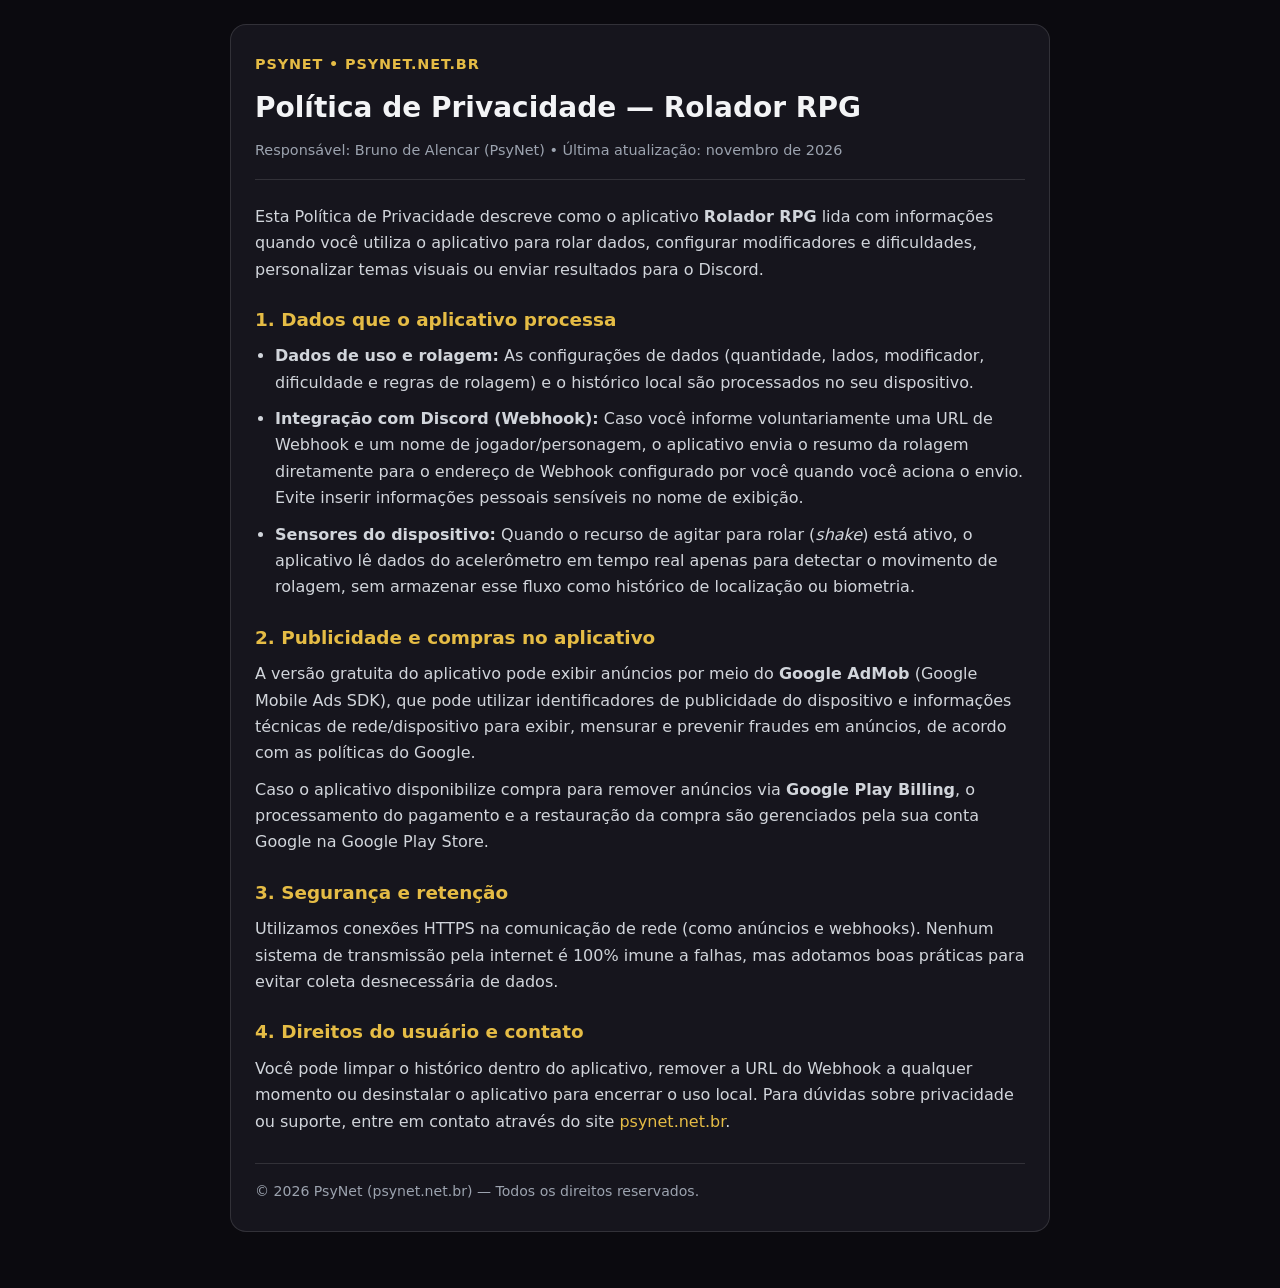
<file: templates/politica_privacidade_rolador_rpg.html>
<!DOCTYPE html>
<html lang="pt-BR">
<head>
  <meta charset="UTF-8" />
  <meta name="viewport" content="width=device-width, initial-scale=1.0" />
  <title>Política de Privacidade — Rolador RPG | PsyNet</title>
  <style>
    :root {
      --bg: #0b0a0f;
      --card: #16151d;
      --text: #f3f4f6;
      --muted: #9ca3af;
      --accent: #e5bc45;
      --border: rgba(255, 255, 255, 0.12);
    }
    * { box-sizing: border-box; margin: 0; padding: 0; }
    body {
      font-family: system-ui, -apple-system, BlinkMacSystemFont, "Segoe UI", Roboto, sans-serif;
      background: var(--bg);
      color: var(--text);
      line-height: 1.65;
      padding: 24px 16px 56px;
    }
    .container {
      max-width: 820px;
      margin: 0 auto;
      background: var(--card);
      border: 1px solid var(--border);
      border-radius: 16px;
      padding: 28px 24px;
    }
    .brand {
      color: var(--accent);
      font-weight: 800;
      letter-spacing: 0.06em;
      font-size: 0.9rem;
      text-transform: uppercase;
      margin-bottom: 8px;
    }
    h1 {
      font-size: 1.75rem;
      margin-bottom: 8px;
    }
    .meta {
      color: var(--muted);
      font-size: 0.9rem;
      margin-bottom: 24px;
      padding-bottom: 16px;
      border-bottom: 1px solid var(--border);
    }
    h2 {
      font-size: 1.15rem;
      color: var(--accent);
      margin-top: 22px;
      margin-bottom: 8px;
    }
    p, li {
      color: #d1d5db;
      margin-bottom: 10px;
    }
    ul {
      padding-left: 20px;
    }
    a {
      color: var(--accent);
      text-decoration: none;
    }
    a:hover {
      text-decoration: underline;
    }
    .footer {
      margin-top: 28px;
      padding-top: 16px;
      border-top: 1px solid var(--border);
      color: var(--muted);
      font-size: 0.88rem;
    }
  </style>
</head>
<body>
  <main class="container">
    <div class="brand">PsyNet • psynet.net.br</div>
    <h1>Política de Privacidade — Rolador RPG</h1>
    <div class="meta">
      Responsável: Bruno de Alencar (PsyNet) • Última atualização: novembro de 2026
    </div>

    <p>
      Esta Política de Privacidade descreve como o aplicativo <strong>Rolador RPG</strong> lida com informações
      quando você utiliza o aplicativo para rolar dados, configurar modificadores e dificuldades, personalizar
      temas visuais ou enviar resultados para o Discord.
    </p>

    <h2>1. Dados que o aplicativo processa</h2>
    <ul>
      <li>
        <strong>Dados de uso e rolagem:</strong> As configurações de dados (quantidade, lados, modificador,
        dificuldade e regras de rolagem) e o histórico local são processados no seu dispositivo.
      </li>
      <li>
        <strong>Integração com Discord (Webhook):</strong> Caso você informe voluntariamente uma URL de Webhook
        e um nome de jogador/personagem, o aplicativo envia o resumo da rolagem diretamente para o endereço
        de Webhook configurado por você quando você aciona o envio. Evite inserir informações pessoais
        sensíveis no nome de exibição.
      </li>
      <li>
        <strong>Sensores do dispositivo:</strong> Quando o recurso de agitar para rolar (<em>shake</em>) está
        ativo, o aplicativo lê dados do acelerômetro em tempo real apenas para detectar o movimento de rolagem,
        sem armazenar esse fluxo como histórico de localização ou biometria.
      </li>
    </ul>

    <h2>2. Publicidade e compras no aplicativo</h2>
    <p>
      A versão gratuita do aplicativo pode exibir anúncios por meio do <strong>Google AdMob</strong> (Google Mobile Ads SDK),
      que pode utilizar identificadores de publicidade do dispositivo e informações técnicas de rede/dispositivo para
      exibir, mensurar e prevenir fraudes em anúncios, de acordo com as políticas do Google.
    </p>
    <p>
      Caso o aplicativo disponibilize compra para remover anúncios via <strong>Google Play Billing</strong>, o processamento
      do pagamento e a restauração da compra são gerenciados pela sua conta Google na Google Play Store.
    </p>

    <h2>3. Segurança e retenção</h2>
    <p>
      Utilizamos conexões HTTPS na comunicação de rede (como anúncios e webhooks). Nenhum sistema de transmissão
      pela internet é 100% imune a falhas, mas adotamos boas práticas para evitar coleta desnecessária de dados.
    </p>

    <h2>4. Direitos do usuário e contato</h2>
    <p>
      Você pode limpar o histórico dentro do aplicativo, remover a URL do Webhook a qualquer momento ou desinstalar
      o aplicativo para encerrar o uso local. Para dúvidas sobre privacidade ou suporte, entre em contato através
      do site <a href="https://psynet.net.br">psynet.net.br</a>.
    </p>

    <div class="footer">
      © 2026 PsyNet (psynet.net.br) — Todos os direitos reservados.
    </div>
  </main>
</body>
</html>
</file>
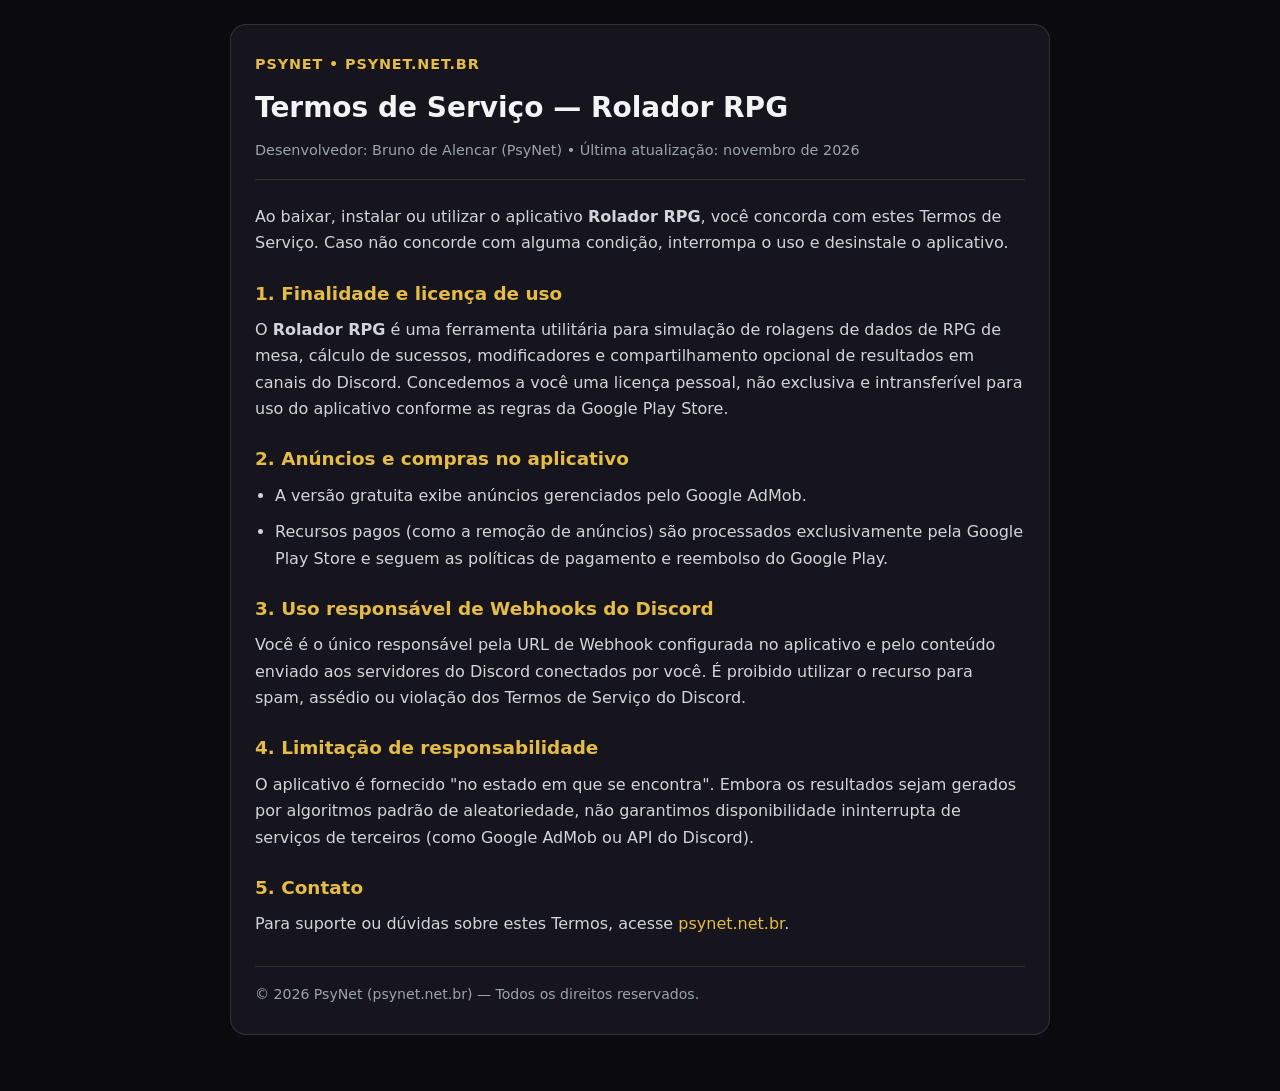
<file: templates/termos_servico_rolador_rpg.html>
<!DOCTYPE html>
<html lang="pt-BR">
<head>
  <meta charset="UTF-8" />
  <meta name="viewport" content="width=device-width, initial-scale=1.0" />
  <title>Termos de Serviço — Rolador RPG | PsyNet</title>
  <style>
    :root {
      --bg: #0b0a0f;
      --card: #16151d;
      --text: #f3f4f6;
      --muted: #9ca3af;
      --accent: #e5bc45;
      --border: rgba(255, 255, 255, 0.12);
    }
    * { box-sizing: border-box; margin: 0; padding: 0; }
    body {
      font-family: system-ui, -apple-system, BlinkMacSystemFont, "Segoe UI", Roboto, sans-serif;
      background: var(--bg);
      color: var(--text);
      line-height: 1.65;
      padding: 24px 16px 56px;
    }
    .container {
      max-width: 820px;
      margin: 0 auto;
      background: var(--card);
      border: 1px solid var(--border);
      border-radius: 16px;
      padding: 28px 24px;
    }
    .brand {
      color: var(--accent);
      font-weight: 800;
      letter-spacing: 0.06em;
      font-size: 0.9rem;
      text-transform: uppercase;
      margin-bottom: 8px;
    }
    h1 { font-size: 1.75rem; margin-bottom: 8px; }
    .meta {
      color: var(--muted);
      font-size: 0.9rem;
      margin-bottom: 24px;
      padding-bottom: 16px;
      border-bottom: 1px solid var(--border);
    }
    h2 {
      font-size: 1.15rem;
      color: var(--accent);
      margin-top: 22px;
      margin-bottom: 8px;
    }
    p, li { color: #d1d5db; margin-bottom: 10px; }
    ul { padding-left: 20px; }
    a { color: var(--accent); text-decoration: none; }
    a:hover { text-decoration: underline; }
    .footer {
      margin-top: 28px;
      padding-top: 16px;
      border-top: 1px solid var(--border);
      color: var(--muted);
      font-size: 0.88rem;
    }
  </style>
</head>
<body>
  <main class="container">
    <div class="brand">PsyNet • psynet.net.br</div>
    <h1>Termos de Serviço — Rolador RPG</h1>
    <div class="meta">
      Desenvolvedor: Bruno de Alencar (PsyNet) • Última atualização: novembro de 2026
    </div>

    <p>
      Ao baixar, instalar ou utilizar o aplicativo <strong>Rolador RPG</strong>, você concorda com estes
      Termos de Serviço. Caso não concorde com alguma condição, interrompa o uso e desinstale o aplicativo.
    </p>

    <h2>1. Finalidade e licença de uso</h2>
    <p>
      O <strong>Rolador RPG</strong> é uma ferramenta utilitária para simulação de rolagens de dados de RPG
      de mesa, cálculo de sucessos, modificadores e compartilhamento opcional de resultados em canais do Discord.
      Concedemos a você uma licença pessoal, não exclusiva e intransferível para uso do aplicativo conforme
      as regras da Google Play Store.
    </p>

    <h2>2. Anúncios e compras no aplicativo</h2>
    <ul>
      <li>
        A versão gratuita exibe anúncios gerenciados pelo Google AdMob.
      </li>
      <li>
        Recursos pagos (como a remoção de anúncios) são processados exclusivamente pela Google Play Store
        e seguem as políticas de pagamento e reembolso do Google Play.
      </li>
    </ul>

    <h2>3. Uso responsável de Webhooks do Discord</h2>
    <p>
      Você é o único responsável pela URL de Webhook configurada no aplicativo e pelo conteúdo enviado aos
      servidores do Discord conectados por você. É proibido utilizar o recurso para spam, assédio ou violação
      dos Termos de Serviço do Discord.
    </p>

    <h2>4. Limitação de responsabilidade</h2>
    <p>
      O aplicativo é fornecido "no estado em que se encontra". Embora os resultados sejam gerados por algoritmos
      padrão de aleatoriedade, não garantimos disponibilidade ininterrupta de serviços de terceiros (como
      Google AdMob ou API do Discord).
    </p>

    <h2>5. Contato</h2>
    <p>
      Para suporte ou dúvidas sobre estes Termos, acesse <a href="https://psynet.net.br">psynet.net.br</a>.
    </p>

    <div class="footer">
      © 2026 PsyNet (psynet.net.br) — Todos os direitos reservados.
    </div>
  </main>
</body>
</html>
</file>
